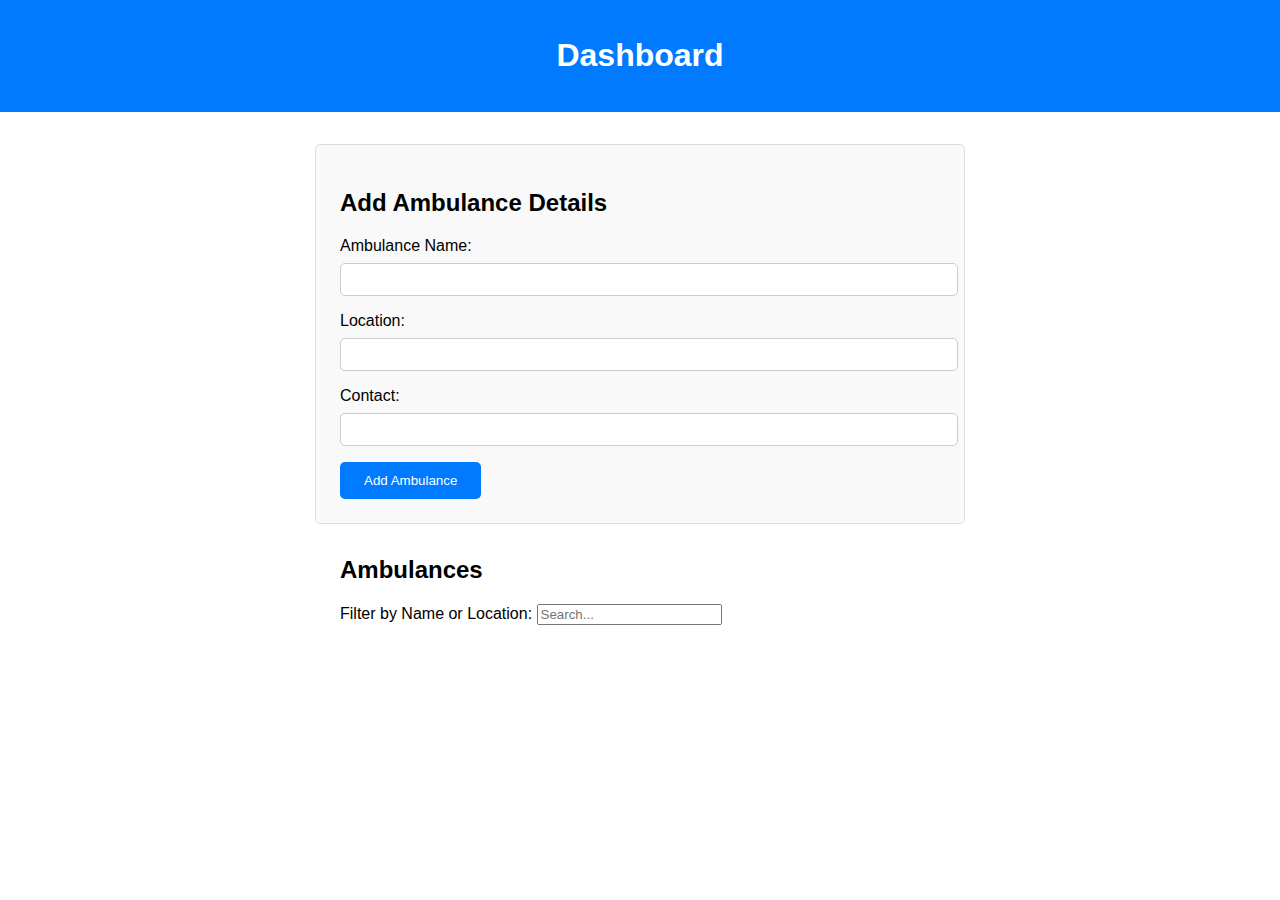
<file: frontend/dashboard.html>
<!DOCTYPE html>
<html lang="en">
<head>
    <meta charset="UTF-8">
    <meta name="viewport" content="width=device-width, initial-scale=1.0">
    <title>Hospital Dashboard</title>
    <style>
        body {
            font-family: Arial, sans-serif;
            margin: 0;
            padding: 0;
        }
        header {
            background: #007bff;
            color: #fff;
            padding: 1rem;
            text-align: center;
        }
        main {
            padding: 2rem;
        }
        form {
            max-width: 600px;
            margin: 0 auto;
            background: #f9f9f9;
            padding: 1.5rem;
            border: 1px solid #ddd;
            border-radius: 5px;
        }
        form label {
            display: block;
            margin-bottom: 0.5rem;
        }
        form input {
            width: 100%;
            padding: 0.5rem;
            margin-bottom: 1rem;
            border: 1px solid #ccc;
            border-radius: 5px;
        }
        form button {
            background: #007bff;
            color: #fff;
            border: none;
            padding: 0.7rem 1.5rem;
            border-radius: 5px;
            cursor: pointer;
        }
        form button:hover {
            background: #0056b3;
        }
        .ambulance-list {
            max-width: 600px;
            margin: 2rem auto;
        }
        .ambulance-card {
            background: #f4f4f4;
            padding: 1rem;
            margin-bottom: 1rem;
            border: 1px solid #ddd;
            border-radius: 5px;
        }
        .ambulance-card h3 {
            margin: 0;
        }
        .ambulance-card p {
            margin: 0.5rem 0 0;
        }
    </style>
</head>
<body>
    <header>
        <h1 id="dashboard-title">Dashboard</h1>
    </header>
    <main>
        <form id="add-ambulance-form">
            <h2>Add Ambulance Details</h2>
            <label for="ambulance-name">Ambulance Name:</label>
            <input type="text" id="ambulance-name" name="ambulance-name" required>

            <label for="ambulance-location">Location:</label>
            <input type="text" id="ambulance-location" name="ambulance-location" required>

            <label for="ambulance-contact">Contact:</label>
            <input type="text" id="ambulance-contact" name="ambulance-contact" required>

            <button type="submit">Add Ambulance</button>
        </form>

        <!-- Admin Views -->
        <div class="ambulance-list">
            <h2>Ambulances</h2>
            <label for="filter">Filter by Name or Location:</label>
            <input type="text" id="filter" placeholder="Search...">
            <div id="ambulance-cards">
                <!-- Ambulance cards will appear here -->
            </div>
        </div>
    </main>
    <script>
        const API_BASE_URL = 'http://localhost:3000';
        const token = localStorage.getItem('jwtToken');
        const userRole = localStorage.getItem('userRole');

        document.addEventListener("DOMContentLoaded", () => {
            if (userRole === "admin") {
                fetchAllAmbulances();
            } else if (userRole === "hospital") {
                document.getElementById("add-ambulance-form").style.display = "block";
                fetchUserAmbulances();
            }
        });

        // Add ambulance (Hospital user)
        document.getElementById("add-ambulance-form").addEventListener("submit", async (e) => {
            e.preventDefault();

            const name = document.getElementById("ambulance-name").value;
            const location = document.getElementById("ambulance-location").value;
            const contact = document.getElementById("ambulance-contact").value;

            try {
                const response = await fetch(`${API_BASE_URL}/ambulances`, {
                    method: 'POST',
                    headers: {
                        'Authorization': `Bearer ${token}`,
                        'Content-Type': 'application/json'
                    },
                    body: JSON.stringify({ name, location, contact })
                });

                if (response.ok) {
                    const newAmbulance = await response.json();
                    addAmbulanceCard(newAmbulance);
                    alert(`Ambulance "${newAmbulance.name}" added successfully.`);
                } else {
                    alert("Failed to add ambulance");
                }
            } catch (error) {
                console.error(error);
                alert("An error occurred while adding the ambulance.");
            }
        });

        // Fetch all ambulances (Admin)
        async function fetchAllAmbulances() {
            try {
                const response = await fetch(`${API_BASE_URL}/ambulances`, {
                    headers: { 'Authorization': `Bearer ${token}` }
                });
                const ambulances = await response.json();
                ambulances.forEach(addAmbulanceCard);
            } catch (error) {
                console.error(error);
                alert("Failed to load ambulances.");
            }
        }

        // Fetch ambulances for the logged-in hospital user
        async function fetchUserAmbulances() {
            try {
                const response = await fetch(`${API_BASE_URL}/ambulances`, {
                    headers: { 'Authorization': `Bearer ${token}` }
                });
                const ambulances = await response.json();
                ambulances.forEach(addAmbulanceCard);
            } catch (error) {
                console.error(error);
                alert("Failed to load ambulances.");
            }
        }

        // Add ambulance card to the page
        function addAmbulanceCard(ambulance) {
            const card = document.createElement("div");
            card.classList.add("ambulance-card");
            card.innerHTML = `
                <h3>${ambulance.name}</h3>
                <p><strong>Location:</strong> ${ambulance.location}</p>
                <p><strong>Contact:</strong> ${ambulance.contact}</p>
                ${ambulance.addedBy ? `<p><strong>Added by:</strong> ${ambulance.addedBy.name}</p>` : ""}
            `;
            document.getElementById("ambulance-cards").appendChild(card);
        }
    </script>
</body>
</html>
</file>
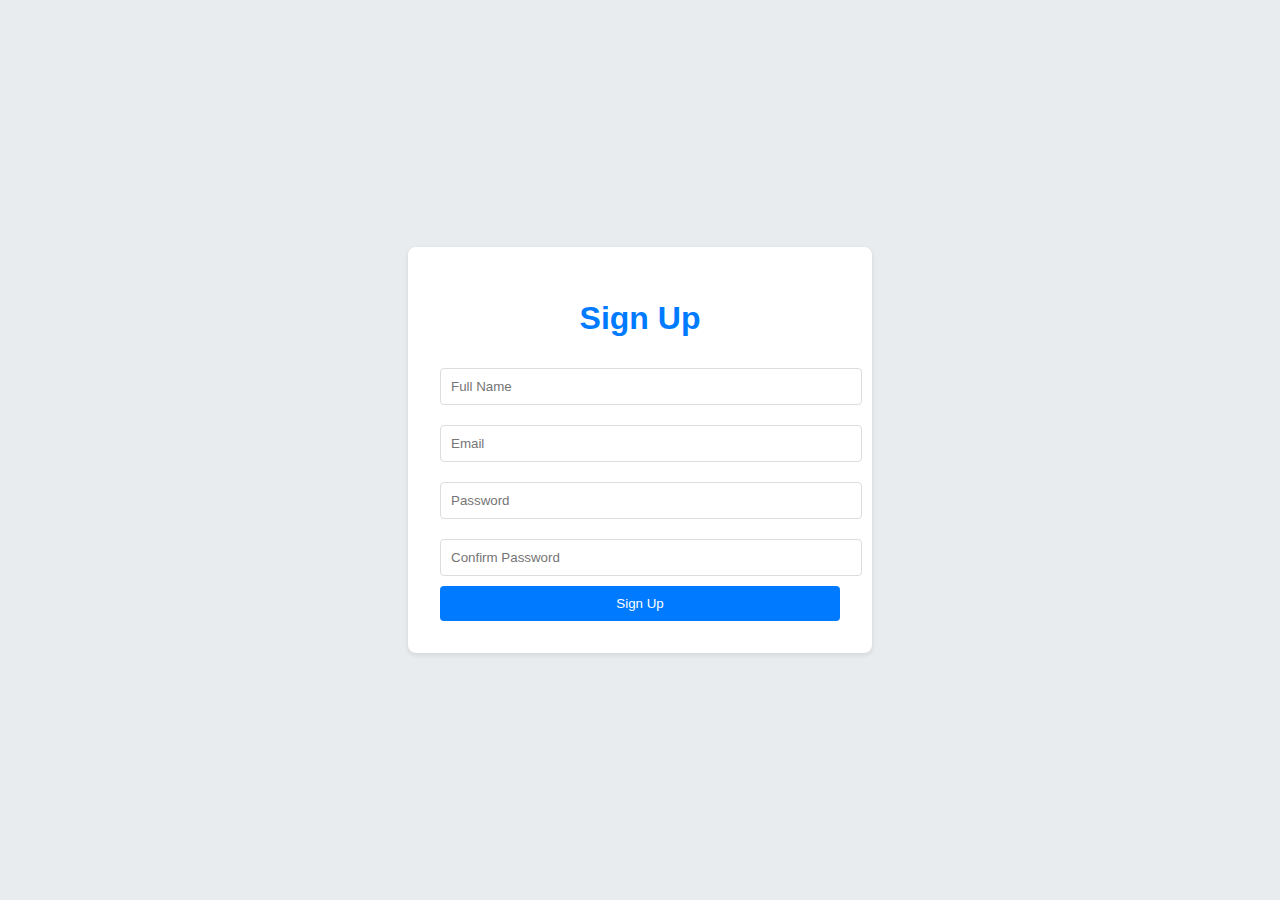
<file: frontend/signup.html>
<!DOCTYPE html>
<html lang="en">
<head>
    <meta charset="UTF-8">
    <meta name="viewport" content="width=device-width, initial-scale=1.0">
    <title>Sign Up</title>
    <style>
        body {
            font-family: Arial, sans-serif;
            display: flex;
            justify-content: center;
            align-items: center;
            height: 100vh;
            margin: 0;
            background-color: #e9ecef;
        }
        .form-container {
            background: #fff;
            padding: 2rem;
            border-radius: 8px;
            box-shadow: 0 2px 5px rgba(0, 0, 0, 0.1);
            width: 100%;
            max-width: 400px;
        }
        h1 {
            text-align: center;
            color: #007bff;
        }
        .form-container input {
            width: 100%;
            padding: 10px;
            margin: 10px 0;
            border: 1px solid #ddd;
            border-radius: 4px;
        }
        button {
            width: 100%;
            padding: 10px;
            background: #007bff;
            color: #fff;
            border: none;
            border-radius: 4px;
            cursor: pointer;
        }
        button:hover {
            background: #0056b3;
        }
    </style>
</head>
<body>
    <div class="form-container">
        <h1>Sign Up</h1>
        <form action="/register" method="POST">
            <input type="text" name="name" placeholder="Full Name" required>
            <input type="email" name="email" placeholder="Email" required>
            <input type="password" name="password" placeholder="Password" required>
            <input type="password" name="confirm_password" placeholder="Confirm Password" required>
            <button type="submit">Sign Up</button>
        </form>
    </div>
</body>
</html>
</file>
